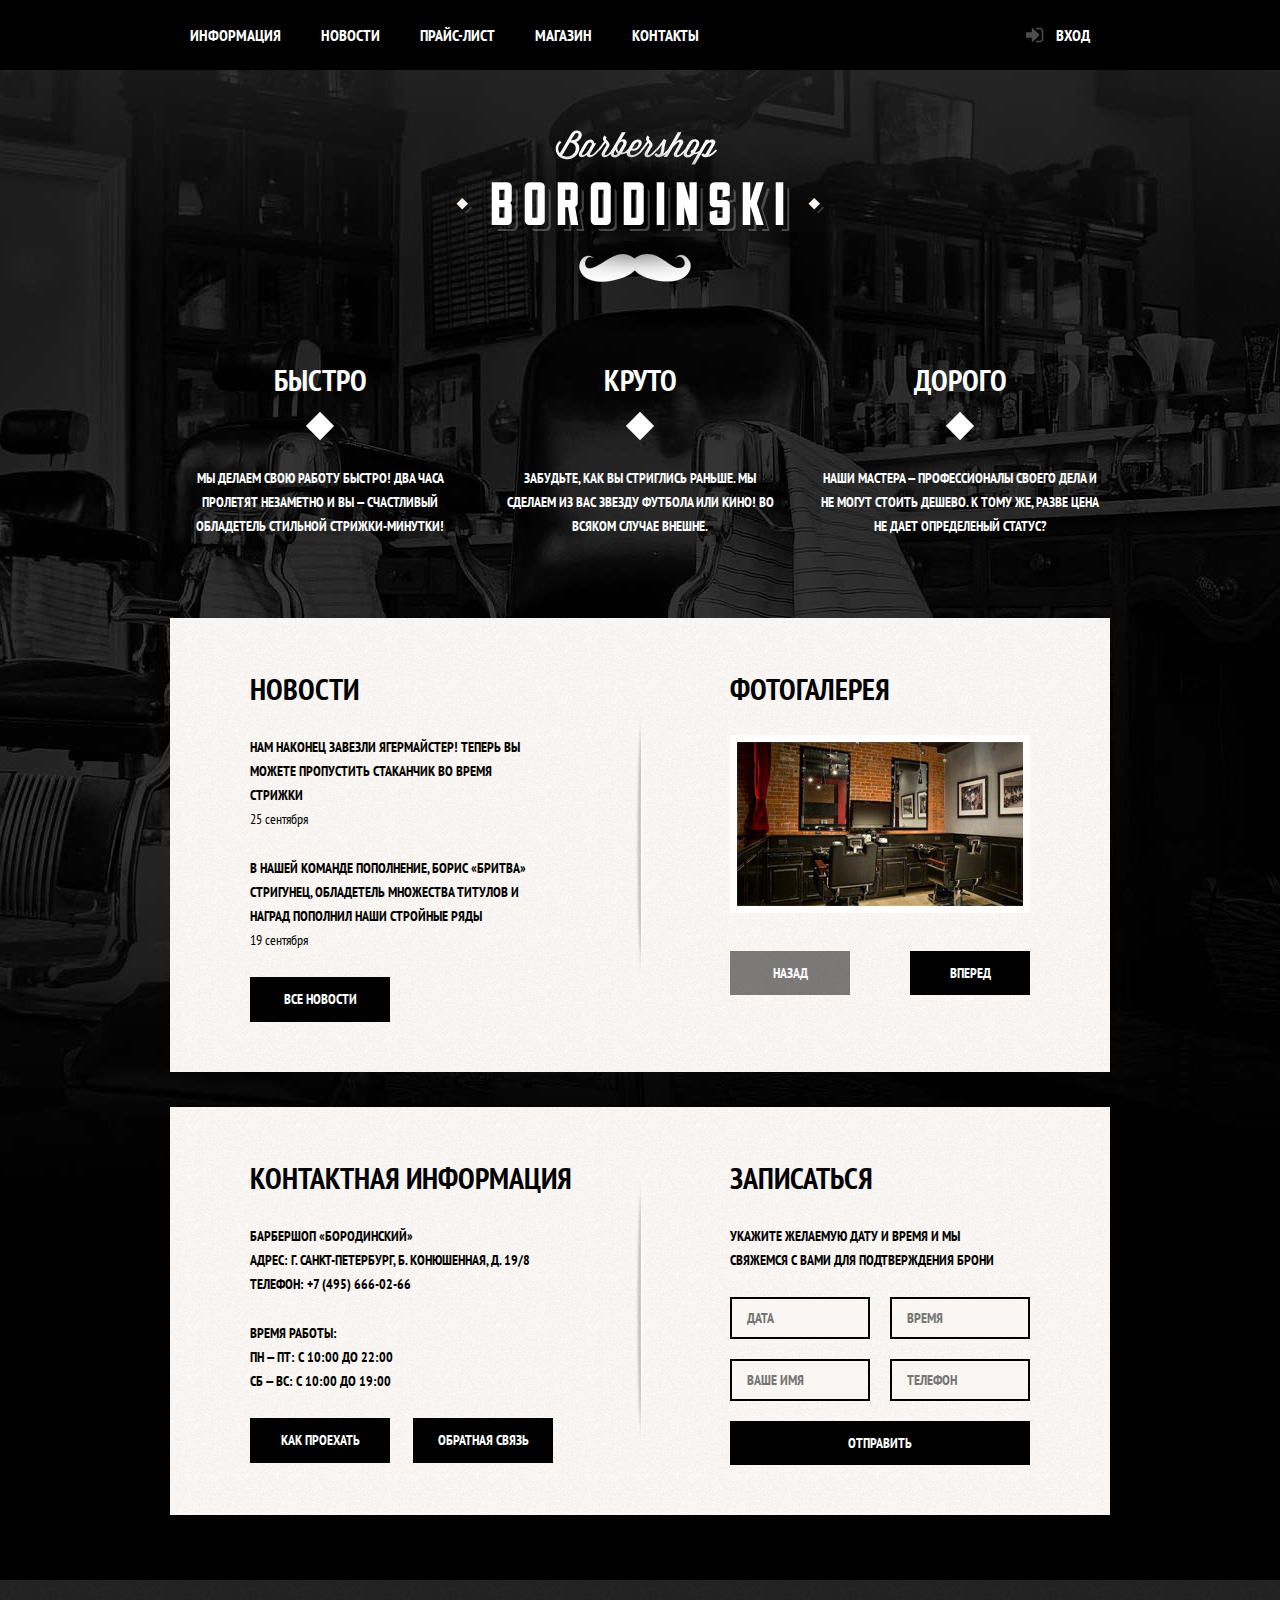
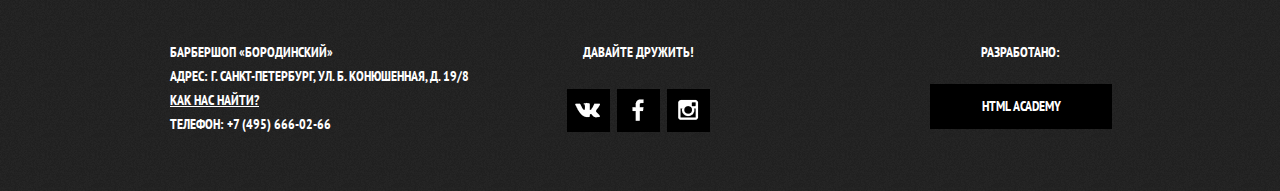
<file: index.html>
<!DOCTYPE html>
<html lang="ru">
    <head>
        <meta charset="utf-8">
        <title>HTML Academy: Барбершоп</title>
        <link rel="stylesheet" href="css/style.css">
        <link rel="stylesheet" href="css/normalize.css">
        <link href="https://fonts.googleapis.com/css?family=PT+Sans+Narrow:400,700&amp;subset=cyrillic" rel="stylesheet">
        <script src="https://ajax.googleapis.com/ajax/libs/jquery/3.1.1/jquery.min.js"></script>
        <script src="js/script.js"></script>
    </head>
    <body>
        <header class="main-header">
            <div class="container clearfix">
                <nav class="main-navigation">
                    <ul>
                        <li>
                            <a href="#">Информация</a>
                        </li>    
                        <li>
                            <a href="#">Новости</a>
                        </li>
                        <li>
                            <a href="price.html">Прайс-лист</a>
                        </li>
                        <li>
                            <a href="shop.html">Магазин</a>
                        </li>
                        <li>
                            <a href="#">Контакты</a>
                        </li>
                    </ul>
                </nav>
                <div class="user-enter">
                  <a class="login" href="#">Вход</a>  
                </div>
            </div>
        </header>
        <main class="container">
            <div class="main-logo">
                <img src="img/BORODINSKI%20Logo.png" width="368" height="204" alt="Барбершоп Бородинский">
            </div>
            <section class="features clearfix">
                <div class="features-item">
                    <b class="features-name">Быстро</b>
                    <p>Мы делаем свою работу быстро! Два часа пролетят незаметно и вы — счастливый обладетель стильной стрижки-минутки!</p>
                </div>
                <div class="features-item">
                    <b class="features-name">КРУТО</b>
                    <p>Забудьте, как вы стриглись раньше. Мы сделаем из вас звезду футбола или кино! во всяком случае внешне.</p>
                </div>
                <div class="features-item">
                    <b class="features-name">Дорого</b>
                    <p>Наши мастера — профессионалы своего дела и не могут стоить дешево. К тому же, разве цена не дает определеный статус?</p>
                </div>
            </section>
            <section class="main-content clearfix">
                <div class="content-block-left">
                    <h2 class="content-title">НОВОСТИ</h2>
                    <ul class="news-content">
                        <li>
                            <p>Нам наконец завезли ягермайстер! Теперь вы можете пропустить стаканчик во время стрижки</p>
                            <time datetime="2016-09-25">25 сентября</time>
                        </li>
                        <li>
                            <p>В нашей команде пополнение, Борис «Бритва» Стригунец, обладетель множества титулов и наград пополнил наши стройные ряды</p>
                            <time datetime="2016-09-19">19 сентября</time>
                        </li>
                    </ul>
                    <a class="btn" href="#">Все новости</a>                    
                </div>
                <div class="content-block-right">
                    <h2 class="content-title">Фотогалерея</h2>
                    <div class="photo-gallery">
                        <figure class="gallery-content">
                            <a href="#"><img src="img/photogallery.jpg" width="286" height="164" alt="Фото"></a>
                        </figure>
                        <button class="btn gallery-nav-prev disabled" type="button">Назад</button>
                        <button class="btn gallery-nav-next" type="button">Вперед</button>
                    </div>
                </div>
            </section>
            <section class="main-content clearfix">
                <div class="content-block-left">
                    <h2 class="content-title">Контактная информация</h2>
                    <p>
                    Барбершоп «БОРОДИНСКИЙ»<br>
                    Адрес: Г. САНКТ-ПЕТЕРБУРГ, Б. КОНЮШЕННАЯ, Д. 19/8<br>
                    Телефон: +7 (495) 666-02-66    
                    </p>
                    <p>
                    Время работы: <br>
                    ПН — ПТ: С 10:00 ДО 22:00<br>
                    СБ — ВС: С 10:00 ДО 19:00
                    </p>
                    <a class="btn map" href="#">Как проехать</a>
                    <a class="btn feedback" href="#">Обратная связь</a>
                </div>
                <div class="content-block-right submit-form">
                    <h2 class="content-title">Записаться</h2>
                    <p>Укажите желаемую дату и время и мы свяжемся с вами для подтверждения брони</p>
                    <form action="#" method="post">
                        <input type="text" name="date" value="" placeholder="Дата">
                        <input type="text" name="time" value="" placeholder="Время">
                        <input type="text" name="name" value="" placeholder="Ваше имя">
                        <input type="tel" name="phone" value="" placeholder="Телефон">
                        <button class="btn" type="submit">Отправить</button>
                    </form>                    
                </div>
            </section>                
        </main>
        <footer class="main-footer">
            <div class="container clearfix">
                <section class="footer-contacts">
                    <p>
                        Барбершоп «БОРОДИНСКИЙ»<br>
                        Адрес: Г. САНКТ-ПЕТЕРБУРГ, УЛ. Б. КОНЮШЕННАЯ, Д. 19/8<br>
                        <a href="#">КАК НАС НАЙТИ?</a><br>
                        Телефон: +7 (495) 666-02-66
                    </p>
                </section>
                <section class="footer-social">
                    <h3>Давайте дружить!</h3>
                    <a class="social-btn btn-vk" href="#">VK</a>
                    <a class="social-btn btn-fb" href="#">Facebook</a>
                    <a class="social-btn btn-inst" href="#">Instagram</a>
                </section>
                <section class="footer-copyright">
                    <h3>Разработано:</h3>
                    <a class="btn" href="#">HTML Academy</a>
                </section>
            </div>
        </footer>
        <div class="popup popup-disabled">
            <button class="popup-content-close" type="button" title="Закрыть">Закрыть</button>
            <h2 class="popup-title">Личный кабинет</h2>
            <p>Введите свой логин и пароль</p>
            <form action="#" class="login-form" method="post">
                <input type="text" class="user-icon" name="login" placeholder="Логин">
                <input type="password" class="password-icon" name="password" placeholder="Пароль">
                <label class="login-checkbox">
                    <input type="checkbox" name="remember">
                    <span class="checkbox-indicator"></span>
                    Запомните меня
                </label>
                <a href="#" class="restore">Я забыл пароль!</a>
                <button class="btn" type="submit">Войти</button>
            </form>
        </div>
        <div class="popup-overlay popup-disabled"></div>   
    </body>
</html>
</file>
<file: css/style.css>
/* Стили для главной + универсальные для внутренних */

body {
  min-width: 960px;

  font-weight: 700;
  font-size: 14px;
  line-height: 24px;
  font-family: "PT Sans Narrow", "Arial", sans-serif;
  color: #ffffff;
  text-transform: uppercase;

  background: #000000 url("../img/background.jpg") no-repeat top;
}

.clearfix::after {
  content: "";

  display: block;
  clear: both;
}

.main-header {
  margin-bottom: 60px;

  color: #ffffff;

  background-color: #000000;
}

.container {
  width: 940px;
  margin: 0 auto;
  padding: 0 10px;
}

.main-navigation {
  float: left;
  width: 780px;
}

.main-navigation ul {
  margin: 0;
  padding: 0;

  list-style: none;
  font-size: 0;
}

.main-navigation li {
  display: inline-block;

  font-size: 16px;
  line-height: 20px;
  vertical-align: top;
}

.main-navigation a {
  display: block;
  padding: 25px 20px;

  color: #ffffff;
  text-decoration: none;
}

.main-navigation a:hover {
  background-color: #242424;
}

.user-enter {
  float: right;
  max-width: 140px;
}

.login {
  position: relative;

  display: inline-block;
  padding: 25px 20px;
  padding-left: 50px;

  font-size: 16px;
  line-height: 20px;
  vertical-align: top;
  color: #ffffff;
  text-decoration: none;
}

.login:hover {
  background-color: #242424;
}

.login::before {
  content: "";
  position: absolute;
  top: 27px;
  left: 20px;

  width: 18px;
  height: 16px;

  background: url("../img/spritesheet.png") -70px -52px no-repeat;
  opacity: 0.3;
}

.login:hover::before {
  opacity: 1;
}

.main-logo {
  width: 368px;
  height: 204px;
  margin-right: auto;
  margin-bottom: 25px;
  margin-left: auto;
}

.features {
  margin-bottom: 80px;
}

.features-item {
  float: left;
  width: 300px;
  margin-right: 20px;

  text-align: center;
}


.features-item:last-child {
  margin-right: 0;
}

.features-name {
  position: relative;

  display: block;
  margin-bottom: 30px;
  padding-bottom: 35px;

  font-size: 30px;
  line-height: 42px;
}

.features-name::after {
  content: "";
  position: absolute;
  bottom: 0;
  left: 50%;

  display: block;
  width: 20px;
  height: 20px;
  margin-left: -10px;

  background-color: #ffffff;
  transform: rotate(45deg);
}

.features-item p {
  margin: 10px;
  margin-bottom: 0;
}


.main-content {
  margin-bottom: 35px;
  padding: 50px 80px;

  color: #000000;

  background: url("../img/main-content-shadow.png") no-repeat center,
  #f8f5f2 url("../img/main-content-background.png");
}


.content-block-left {
  float: left;
  width: 380px;
}

.content-block-right {
  float: right;
  width: 300px;
}

.main-content p {
  margin: 0;
  margin-bottom: 25px;
  padding-right: 10px;
}

.content-title {
  margin: 0;
  margin-bottom: 25px;

  font-size: 30px;
  line-height: 42px;
}

.news-content {
  margin: 0;
  padding: 0;
  padding-right: 75px;

  list-style: none;
}

.news-content li {
  margin-bottom: 25px;
}

.news-content p {
  margin-bottom: 0;
}

.news-content time {
  font-weight: 400;
  text-transform: none;
}

.btn {
  display: inline-block;
  min-width: 120px;
  min-height: 25px;
  padding: 10px;

  font-weight: 700;
  font-size: 14px;
  line-height: 24px;
  font-family: "PT Sans Narrow", "Arial", sans-serif;
  vertical-align: top;
  text-align: center;
  color: #ffffff;
  text-transform: uppercase;
  text-decoration: none;

  background-color: #000000;
  border: none;
  outline: none;
  cursor: pointer;
}

.btn:hover,
.btn:active {
  background-color: #663d15;
}

.btn.disabled,
.btn:disabled {
  cursor: default;
  opacity: 0.5;
}

.btn.disabled:hover,
.btn:disabled:hover {
  background-color: #000000;
}

.photo-gallery {
  position: relative;

  height: 260px;
}

.gallery-content {
  height: 164px;
  margin: 0;

  background-color: #cccccc;
  border: 7px solid #ffffff;
}

.gallery-content img {
  width: 286px;
  height: 164px;
}

.photo-gallery .btn {
  position: absolute;
  bottom: 0;
}

.gallery-nav-prev {
  left: 0;
}

.gallery-nav-next {
  right: 0;
}

a.feedback {
  margin-left: 20px;
}

.submit-form input {
  float: left;
  width: 106px;
  margin-right: 20px;
  margin-bottom: 20px;
  padding: 7px 15px;

  font-weight: 700;
  font-size: 14px;
  line-height: 24px;
  font-family: "PT Sans Narrow", "Arial", sans-serif;
  text-transform: uppercase;
  text-decoration: none;

  background-color: #f9f6f3;
  border: 2px solid #000000;
  outline: none;
}

.submit-form input:nth-child(2n) {
  margin-right: 0;
}

.submit-form input:focus {
  border: 2px solid #663d15;
}

.submit-form .btn {
  clear: both;
  width: 100%;
}

.main-footer {
  margin-top: 65px;
  padding-top: 60px;
  padding-bottom: 40px;

  color: #ffffff;

  background: #232323 url(../img/footer-background.png) repeat;
}

.main-footer h3 {
  margin: 0;
  margin-bottom: 20px;
  padding: 0;

  font-size: inherit;
  line-height: inherit;
  font-family: inherit;
  text-align: center;
}


.footer-contacts {
  float: left;
  width: 320px;
  margin-right: 60px;
}

.footer-contacts p {
  margin: 0;
  margin-bottom: 15px;
}

.footer-contacts a {
  color: #ffffff;
}

.footer-contacts a:hover {
  text-decoration: none;
}

.footer-social {
  float: left;
  padding: 0 15px;

  text-align: center;
}

.social-btn {
  display: inline-block;
  width: 43px;
  height: 43px;
  margin: 0 2px;

  font-size: 0;
  text-decoration: none;
}

.btn-vk {
  background: #000000 url("../img/spritesheet.png") -103px -57px no-repeat;
}

.btn-fb {
  background: #000000 url("../img/spritesheet.png") -55px 0 no-repeat;
}

.btn-inst {
  background: #000000 url("../img/spritesheet.png") no-repeat -59px -78px;
}

.social-btn:hover {
  transform: translateY(-5px);
  filter: invert(100%);

  transition: 0.3s;
}

.footer-copyright {
  float: right;
  width: 180px;
}

.footer-copyright .btn {
  width: 90%;
}


/* Всплывающее окно */
.popup-disabled {
  display: none;
}

.popup {
  position: fixed;
  top: 120px;
  left: 50%;
  z-index: 40;

  width: 300px;
  margin-left: -230px;
  padding: 50px 80px;

  color: #000000;

  background: #f8f5f2 url("img/main-content-background.png") repeat;
  box-shadow: 0 30px 50px rgba(0, 0, 0, 0.7);
}

.popup-overlay {
  position: fixed;
  top: 0;
  left: 0;
  z-index: 30;

  width: 100%;
  height: 100%;

  background-color: rgba(0, 0, 0, 0.5);
}

.popup-content-close {
  position: absolute;
  top: 0;
  right: -34px;

  width: 26px;
  height: 24px;

  font-size: 0;

  background: none;
  border: 0;
  outline: none;
  cursor: pointer;
}


.popup-content-close::before,
.popup-content-close::after {
  content: "";
  position: absolute;
  top: 10px;
  left: 2px;

  width: 22px;
  height: 3px;

  background-color: #d0d0d0;
  border-radius: 1px;
}

.popup-content-close:hover::before,
.popup-content-close:hover::after {
  background-color: #663d15;
}

.popup-content-close::before {
  transform: rotate(45deg);
}

.popup-content-close::after {
  transform: rotate(-45deg);
}

.popup-title {
  margin: 0;
  margin-bottom: 20px;

  font-size: 30px;
  line-height: 42px;
}

.popup p {
  margin: 0;
  margin-bottom: 14px;
}

.popup .login-form {
  margin-top: 30px;
  margin-bottom: 10px;
}

.login-form input[type="text"],
.login-form input[type="password"] {
  width: 236px;
  margin: 0;
  margin-bottom: 10px;
  padding: 10px 20px;
  padding-right: 40px;

  font-weight: 700;
  font-size: 14px;
  line-height: 24px;
  font-family: "PT Sans Narrow", "Arial", sans-serif;
  color: #000000;
  text-transform: uppercase;

  background-color: #f8f5f3;
  border: 2px solid #000000;
  outline: none;
}

.login-form input:focus {
  border: 2px solid #663d15;
}

.login-form input.user-icon {
  background-image: url(../img/User.png);
  background-repeat: no-repeat;
  background-position: 263px 12px;
}

.login-form input.password-icon {
  background-image: url(../img/Locked.png);
  background-repeat: no-repeat;
  background-position: 263px 12px;
}

.login-form .restore {
  float: right;

  color: #000000;
}

.login-form .btn {
  width: 100%;
  margin-top: 15px;
}

.login-checkbox input[type="checkbox"] {
  display: none;
}

.login-checkbox input[type="checkbox"] + .checkbox-indicator {
  position: absolute;
  top: -3px;
  left: 0;

  width: 17px;
  height: 17px;

  border: 2px solid #000000;
}

.login-checkbox input[type="checkbox"]:checked + .checkbox-indicator::before,
.login-checkbox input[type="checkbox"]:checked + .checkbox-indicator::after {
  content: "";
  position: absolute;
  top: 8px;
  left: 1px;

  width: 15px;
  height: 2px;

  background-color: #000000;
}

.login-checkbox input[type="checkbox"]:checked + .checkbox-indicator::before {
  transform: rotate(45deg);
}

.login-checkbox input[type="checkbox"]:checked + .checkbox-indicator::after {
  transform: rotate(-45deg);
}


.login-checkbox {
  position: relative;

  padding-left: 30px;

  cursor: pointer;
}

.login-checkbox:hover {
  color: #663d15;
}

/* Стили для прайс-листа */


.inner-page {
  color: #000000;

  background: #f8f5f2 url("img/main-content-background.png") repeat;
}

.inner-page .main-header {
  margin-bottom: 55px;
}

.inner-page .main-footer {
  box-shadow: inset 0 40px 20px -20px rgba(0,0,0,0.5);
}

.main-navigation .inner-logo {
  float: left;
  width: 111px;
  height: 24px;
  padding-top: 21px;
}

.main-navigation .inner-logo:hover {
  background: none;
}

.main-navigation .active {
  position: relative;

  background: none;
}

.main-navigation .active::after {
  content: "";
  position: absolute;
  right: 20px;
  bottom: 0;
  left: 20px;

  height: 5px;

  background-color: #ffffff;
}

.main-navigation .active a:hover {
  background: none;
}

.inner-page-title h1 {
  margin: 0;
  margin-bottom: 20px;
  padding: 0;

  font-size: 30px;
  line-height: 42px;
}

.breadcrumbs {
  margin: 0;
  padding: 0;

  list-style: none;
}

.breadcrumbs li {
  position: relative;

  display: inline;
  padding-right: 40px;
}

.breadcrumbs a {
  color: #000000;
  text-decoration: none;
}

.breadcrumbs a:hover {
  text-decoration: underline;
}

.breadcrumbs .current {
  color: #aba9a7;
}

.breadcrumbs li::after {
  content: "";
  position: absolute;
  top: 4px;
  right: 18px;

  width: 8px;
  height: 8px;

  background-color: #000000;
  transform: rotate(45deg);
}

.breadcrumbs .current::after {
  display: none;
}



.inner-content {
  margin-bottom: 75px;
}


.inner-content h3 {
  margin-top: 60px;
  margin-bottom: 30px;

  font-size: 24px;
  line-height: 30px;
}

.inner-content p {
  margin: 14px 0;
}

.inner-content table {
  border-collapse: collapse;
}

.inner-content td {
  padding: 10px 15px;

  border: 2px solid #000000;
}


.inner-heading {
  margin-top: 55px;
  margin-bottom: 65px;

  text-align: center;
}

.inner-heading h2 {
  position: relative;
  z-index: 2;

  display: inline-block;
  margin: 0;
  padding: 0 25px;

  font-size: 48px;
  line-height: 48px;

  background: #f8f5f2 url("img/main-content-background.png") repeat;
}

.inner-heading::after {
  content: "";
  position: relative;
  top: -25px;
  z-index: 1;

  display: block;

  border-bottom: 2px solid #000000;
}

.brand-list {
  margin: 14px 0;
  padding: 0;

  list-style: none;
}

.brand-list li {
  position: relative;

  margin-bottom: 15px;
  padding-left: 20px;
}

.brand-list li:before {
  content: "";
  position: absolute;
  top: 8px;
  left: 0;

  width: 8px;
  height: 8px;

  background-color: #000000;
  transform: rotate(45deg);
}

.prices-table {
  width: 100%;
}

.prices-table td {
  width: 50%;
}

.prices-table td:last-child {
  text-align: center;
}

.inner-columns {
  margin: 60px 0;
}

.inner-column-left {
  float: left;
  width: 385px;
}

.inner-column-left h3 {
  width: 275px;
}

.inner-column-right {
  float: right;
  width: 460px;
}

.inner-column-right h3 {
  width: 175px;
}

.inner-column-left *:first-child,
.inner-column-right *:first-child {
  margin-top: 0;
}

.inner-column-left *:last-child,
.inner-column-right *:last-child {
  margin-bottom: 0;
}

.inner-column-right p {
  width: 385px;
}


/* Стили для страницы каталога товаров */

.shop-columns {
  margin: 55px 0;
}

.shop-columns h3 {
  margin-top: 0;
  margin-bottom: 30px;

  font-size: 24px;
  line-height: 30px;
}

.shop-column-left {
  float: left;
  width: 220px;
}

.shop-column-left ul {
  margin: 0;
  margin-bottom: 50px;
  padding: 0;

  list-style: none;
}

.shop-column-left li {
  margin-bottom: 25px;

  line-height: 14px;
}

.shop-column-right {
  float: right;
  width: 706px;

  border: none;
}

.shop-items {
  display: inline-block;
  width: 220px;
  margin: 0;
  margin-right: 20px;
  margin-bottom: 20px;
  padding: 0;

  box-shadow: 0 0 15px 1px rgba(0, 0, 0, 0.2);
}

.shop-items:nth-child(3n) {
  margin-right: 0;
}

.shop-items figure {
  width: 220px;
  margin: 0;
  padding: 0;

  background: #ffffff;
}

.shop-items figcaption {
  width: 187px;
  margin: 0 auto;

  line-height: 18px;
}

.shop-items figcaption span,
.shop-items figcaption a {
  display: block;

  text-align: left;
  color: #000000;
  text-decoration: none;
}

.shop-items figcaption span {
  text-transform: none;
}

.shop-items figcaption a:hover {
  text-decoration: underline;
}

.buy {
  width: 190px;
  margin: 17px;
  padding: 0;

  background-color: #e5e5e5;
}

.buy .btn {
  display: inline-block;
  min-width: 77px;
  margin: 0;
  padding-right: 0;
  padding-left: 0;

  border: none;
}

.buy span {
  display: inline-block;
  width: 110px;
  margin: 10px auto;

  text-align: center;
}

.shop-nav a {
  display: inline-block;
  width: 45px;
  height: 35px;
  margin-right: 7px;
  padding-top: 10px;

  vertical-align: middle;
  text-align: center;
  color: #ffffff;
  text-decoration: none;

  background-color: #000000;
}

.shop-nav a:hover {
  background-color: #663d15;
}

.shop-nav .current-page {
  color: #000000;

  background-color: #ffffff;
}

.shop-nav .current-page:hover {
  background-color: #ffffff;
}


/* Стили для фильтра товаров в магазине */

.brand-filter-radio label,
.brand-filter-checkbox label {
  display: inline-block;
  max-width: 170px;
  padding-left: 40px;
}

.brand-filter .btn {
  width: 110px;
}


/* Чекбоксы */

.brand-checkbox input[type="checkbox"] {
  display: none;
}

.brand-checkbox input[type="checkbox"] + .checkbox-indicator {
  position: absolute;
  top: -3px;
  left: 0;

  width: 17px;
  height: 17px;

  border: 2px solid #000000;
}

.brand-checkbox input[type="checkbox"]:checked + .checkbox-indicator::before,
.brand-checkbox input[type="checkbox"]:checked + .checkbox-indicator::after {
  content: "";
  position: absolute;
  top: 8px;
  left: 1px;

  width: 15px;
  height: 2px;

  background-color: #000000;
}

.brand-checkbox input[type="checkbox"]:checked + .checkbox-indicator::before {
  transform: rotate(45deg);
}

.brand-checkbox input[type="checkbox"]:checked + .checkbox-indicator::after {
  transform: rotate(-45deg);
}


.brand-checkbox {
  position: relative;

  padding-left: 30px;

  cursor: pointer;
}

.brand-checkbox:hover {
  color: #663d15;
}

.brand-checkbox input[type="checkbox"]:hover + .checkbox-indicator::before,
.brand-checkbox input[type="checkbox"]:hover + .checkbox-indicator::after {
  background-color: #663d15;
}

.brand-checkbox input[type="checkbox"]:hover + .checkbox-indicator,
.brand-checkbox input[type="checkbox"]:hover + .checkbox-indicator {
  border-color: #663d15;
}

/* Радио */


.brand-radio input[type="radio"] {
  display: none;
}

.brand-radio input[type="radio"] + .radio-indicator {
  position: absolute;
  top: -3px;
  left: 0;

  width: 18px;
  height: 18px;

  border: 2px solid #000000;
  border-radius: 50%;
}

.brand-radio input[type="radio"]:checked + .radio-indicator::before {
  content: "";
  position: absolute;
  top: 4px;
  left: 4px;

  width: 10px;
  height: 10px;

  background-color: #000000;
  border-radius: 50%;
}

.brand-radio {
  position: relative;

  padding-left: 30px;

  cursor: pointer;
}

.brand-radio:hover {
  color: #663d15;
}

.brand-radio input[type="radio"]:hover + .radio-indicator::before {
  background-color: #663d15;
}

.brand-radio input[type="radio"]:hover + .radio-indicator {
  border-color: #663d15;
}


/* Стили для страницы товара из каталога */

.item-gallery {
  float: left;
  margin-top: 55px;
}

.item-description {
  float: right;
  width: 390px;
  margin-top: 85px;
}

.item-description .status {
  display: block;
  margin-bottom: 35px;
}

.item-description .item-art {
  float: right;

  opacity: 0.5;
}

.item-description p {
  margin-bottom: 35px;
}

.item-description .buy {
  margin-left: 0;
}

.item-description h3 {
  margin-top: 55px;
  margin-bottom: 30px;

  font-size: 24px;
  line-height: 30px;
}

.item-description ul {
  margin: 14px 0;
  padding: 0;

  list-style: none;
}

.item-description li {
  position: relative;

  padding-left: 20px;
}

.item-description li:before {
  content: "";
  position: absolute;
  top: 8px;
  left: 0;

  width: 8px;
  height: 8px;

  background-color: #000000;
  transform: rotate(45deg);
}


/* Слайдер */

.item-gallery input[type="radio"] {
  display: none;
}
.slider {
  position: relative;

  width: 460px;
  height: 500px;
  margin-bottom: 20px;
}
.slides {
  position: absolute;
  top: 0;
  left: 0;

  height: inherit;

  box-shadow: 0 0 20px rgba(0, 0, 0, 0.2);
  opacity: 0;

  transition: opacity 0.4s;
}
.slides img {
  width: 460px;
  height: 498px;
}
.slider-controls label {
  display: block;
  float: left;
  width: 140px;
  height: 150px;
  margin-right: 20px;

  box-shadow: 0 0 20px rgba(0, 0, 0, 0.2);
  cursor: pointer;

  transition: transform 0.2s;
}
.slider-controls label:last-child {
  margin-right: 0;
}
.slider-controls label:hover {
  transform: scale(1.1);
}
.slider-controls .slide-left-image {
  background: url(../img/Baxter-vials.jpg);
}
.slider-controls .slide-center-image {
  background: url(../img/Baxter-bag.jpg);
}
.slider-controls .slide-right-image {
  background: url(../img/Baxter-item-small.jpg);
}
#slide-left:checked ~ .slider .slide-left {
  opacity: 1;
}
#slide-center:checked ~ .slider .slide-center {
  opacity: 1;
}
#slide-right:checked ~ .slider .slide-right {
  opacity: 1;
}
</file>
